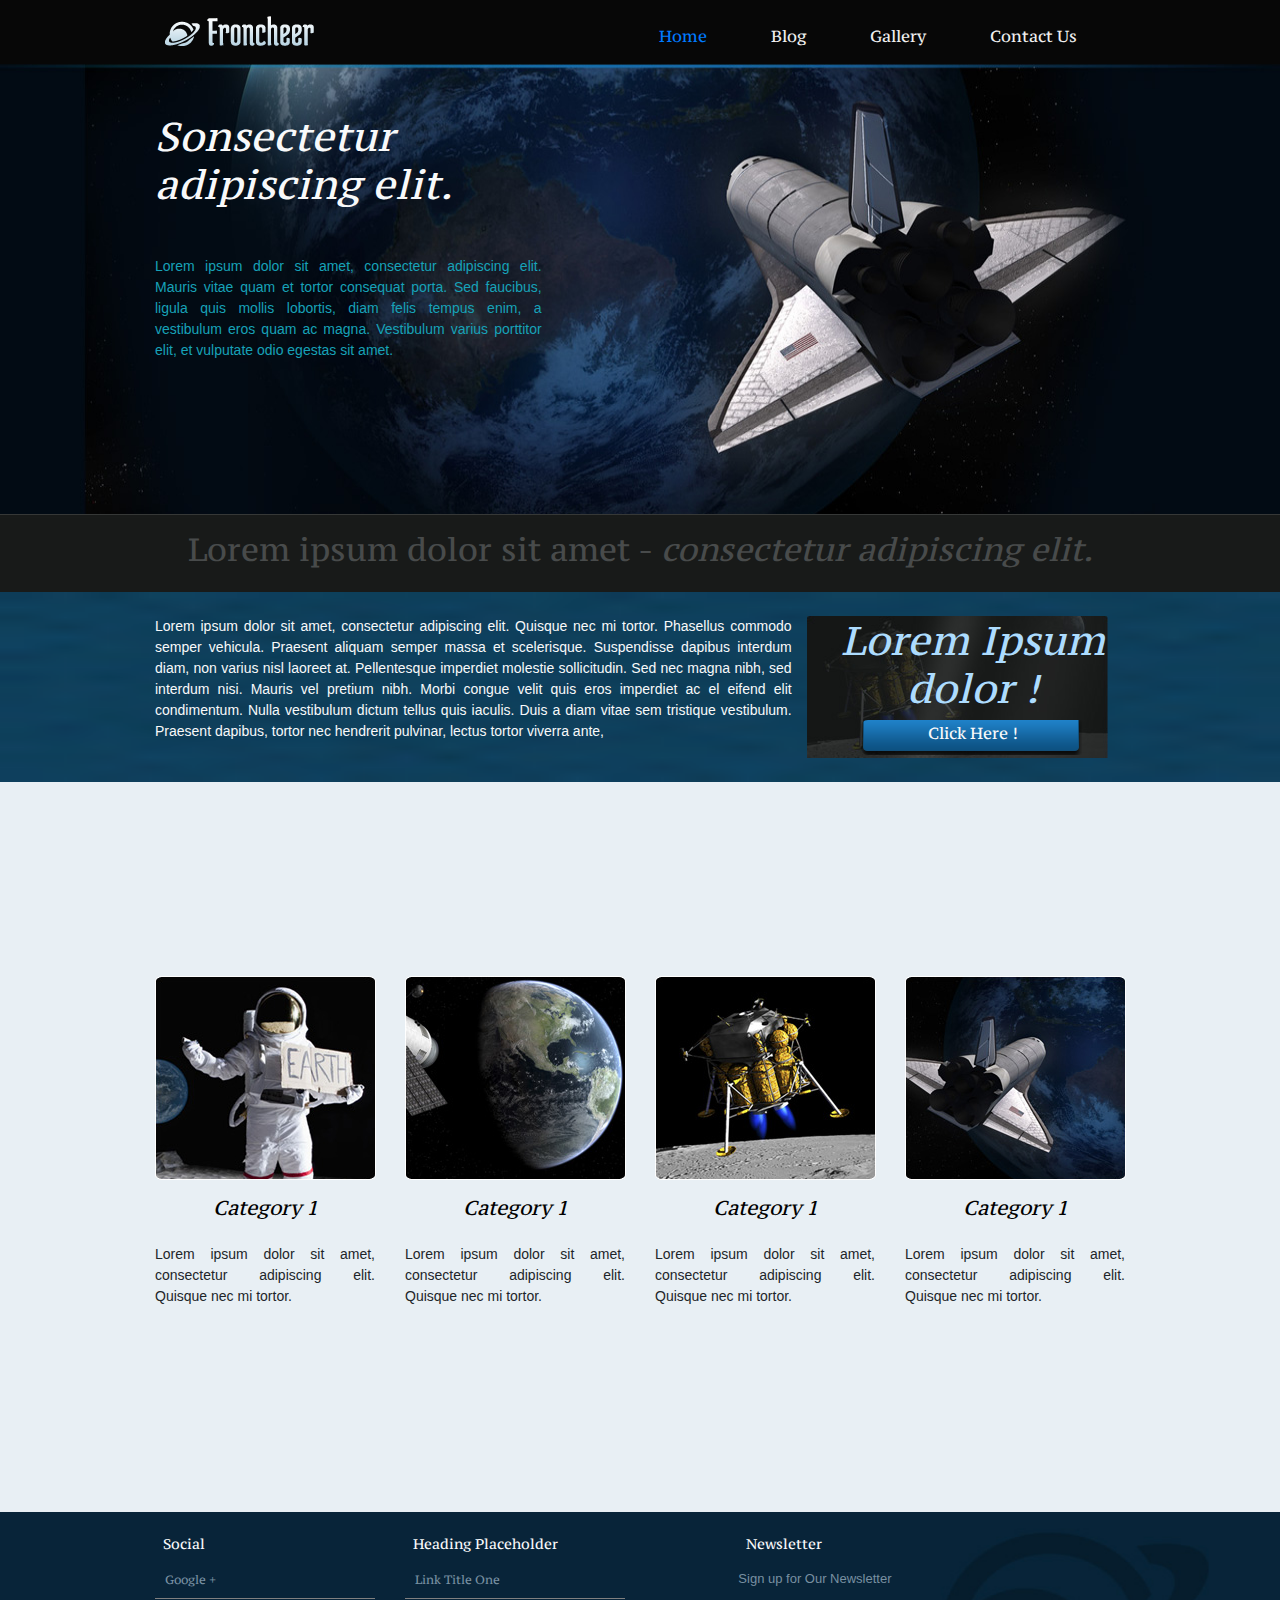
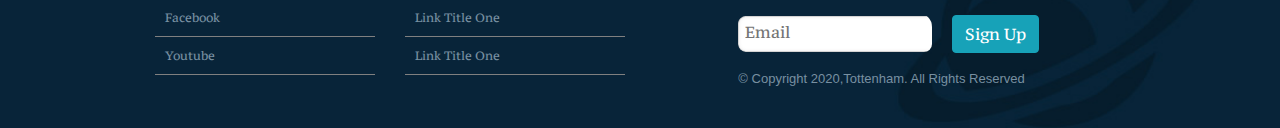
<file: index.html>
<!DOCTYPE HTML>
<html lang="en-US">
<head>
	<meta charset="UTF-8">
	<title></title>
</head>


<link rel="stylesheet" href="https://stackpath.bootstrapcdn.com/bootstrap/4.4.1/css/bootstrap.min.css">
<link rel="stylesheet" href="style.css" />
<link rel="stylesheet" href="css/font-awesome.min.css" />


<body>
	<!-- Header-->
	
	<div class="container-fluid one">
		<div class="container">
			<div class="row  pt-3">
				<div class="col-sm-4"><a href=""><img src="images/logo.png" alt="" /></a></div>
				
				
				<div class="col-sm-8">
					<div class="navbar navbar-expand-sm float-right menu pt-0">
						<ul class="navbar-nav">
							<li class="nav-item px-4"><a href="index.html" class="current nav-link">Home</a></li>
							<li class="nav-item px-4"><a href="blog.html" class="nav-link">Blog</a></li>
							<li class="nav-item px-4"><a href="gallery.html" class="nav-link">Gallery</a></li>
							<li class="nav-item px-4"><a href="Contact.html" class="nav-link">Contact Us</a></li>
						</ul>
					</div>
				</div>
				
				
				
			</div>
				
		</div>
		</div>
		
			<!-- Header-->

		
		<!-- Body-->
		
		<div class="container-fluid">
		
		<div class="row lower_head">
			<div class="container">
				<div class="row">
					<div class="col-sm-5">
						<h1 class="text-left my-5 text-light font-italic">Sonsectetur adipiscing elit.</h1>
						<p class="my-5 text-info">Lorem ipsum dolor sit amet, consectetur adipiscing elit. Mauris vitae quam et tortor consequat porta. Sed faucibus, ligula quis mollis lobortis, diam felis tempus enim, a vestibulum eros quam ac magna. Vestibulum varius porttitor elit, et vulputate odio egestas sit amet.
						</p>
						
					</div>
				</div>
			</div>
		</div>
		
		<div class="row lower_img">
			<h2 class="py-3 text-center w-100 ">Lorem ipsum dolor sit amet - <i>consectetur adipiscing elit.</i></h2>
		</div>
		
		
		
		<div class="row lower_cont">
			<div class="container py-4">
				<div class="row">
					<div class="col-sm-8">
						<p class="text-justify text-light">Lorem ipsum dolor sit amet, consectetur adipiscing elit. Quisque nec mi tortor. Phasellus commodo semper vehicula. Praesent aliquam semper massa et scelerisque. Suspendisse dapibus interdum diam, non varius nisl laoreet at. Pellentesque imperdiet molestie sollicitudin. Sed nec magna nibh, sed interdum nisi. Mauris vel pretium nibh. Morbi congue velit quis eros imperdiet ac el eifend elit condimentum. Nulla vestibulum dictum tellus quis iaculis. Duis a diam vitae sem tristique vestibulum. Praesent dapibus, tortor nec hendrerit pulvinar, lectus tortor viverra ante,
						</p>
			
					</div>
					
					<div class="col-sm-4 space">
						<h1 class="text-center font-italic"> Lorem Ipsum dolor !
						</h1>
						<a href="" class="text-center text-light w-75  d-block m-auto">Click Here !</a>
					</div>
					
				</div>
			</div>
		</div>
		
		
		
		
		
		<div class="row section">
			<div class="container">
				<div class="row pt-4">
					<div class="col-sm-3">
					<img src="images/astronaut.jpg" alt="" />
					
					<h5 class="py-3 font-italic text-center"><a href=""  >Category 1</a></h5>
					<p class="pb-4">Lorem ipsum dolor sit amet, consectetur adipiscing elit. Quisque nec mi tortor. </p>
					
					</div>
					
					
					<div class="col-sm-3">
					<img src="images/earth.jpg" alt="" />
					
					<h5 class="py-3 font-italic text-center"><a href=""  >Category 1</a></h5>
					<p class="pb-4">Lorem ipsum dolor sit amet, consectetur adipiscing elit. Quisque nec mi tortor. </p>
					
					</div>
					
					
					<div class="col-sm-3">
					<img src="images/spacecraft-small.jpg" alt="" />
					
					<h5 class="py-3 font-italic text-center"><a href=""  >Category 1</a></h5>
					<p class="pb-4">Lorem ipsum dolor sit amet, consectetur adipiscing elit. Quisque nec mi tortor. </p>
					
					</div>
					
					
					<div class="col-sm-3">
					<img src="images/space-shuttle.jpg" alt="" />
					
					<h5 class="py-3 font-italic text-center"><a href=""  >Category 1</a></h5>
					<p class="pb-4">Lorem ipsum dolor sit amet, consectetur adipiscing elit. Quisque nec mi tortor. </p>
					
					</div>
					
					
				</div>
			</div>
		</div>
		
		
		
		<div class="row foot">
			<div class="container py-4">
				<div class="row">
				
					<div class="col-sm-3">
						<h5 class=" text-light d-block ml-2">Social</h5>
						<a href="" class="">Google +</a>
						<a href="" class="">Facebook</a>
						<a href="" class="">Youtube</a>
					</div>
					
					
					<div class="col-sm-3">
						<h5 class=" text-light d-block ml-2">Heading Placeholder</h5>
						<a href="" class="">Link Title One</a>
						<a href="" class="">Link Title One</a>
						<a href="" class="">Link Title One</a>
					</div>
					
					
					
					<div class="col-sm-5 ml-auto news">
								<h5 class=" text-light d-block ml-2">Newsletter</h5>
			                     <p class=" py-2">Sign up for Our Newsletter</p>
								 
								<form class="">
								<input class="w-50" type="email"placeholder="Email" />

								 <input type="submit"  value="Sign Up" class="ml-3 btn btn-info" />
								 
								 </form>
								  
			                     <p class=" pt-3">&copy; Copyright 2020,Tottenham. All Rights Reserved</p>
						
					</div>
					
					
				</div>
			</div>
		</div>
		
		
	</div>
	
	
	<!-- Body-->
	
	
	
	<script src="https://code.jquery.com/jquery-3.4.1.slim.min.js" integrity="sha384-J6qa4849blE2+poT4WnyKhv5vZF5SrPo0iEjwBvKU7imGFAV0wwj1yYfoRSJoZ+n" crossorigin="anonymous"></script>
<script src="https://cdn.jsdelivr.net/npm/popper.js@1.16.0/dist/umd/popper.min.js" integrity="sha384-Q6E9RHvbIyZFJoft+2mJbHaEWldlvI9IOYy5n3zV9zzTtmI3UksdQRVvoxMfooAo" crossorigin="anonymous"></script>
<script src="https://stackpath.bootstrapcdn.com/bootstrap/4.4.1/js/bootstrap.min.js" integrity="sha384-wfSDF2E50Y2D1uUdj0O3uMBJnjuUD4Ih7YwaYd1iqfktj0Uod8GCExl3Og8ifwB6" crossorigin="anonymous"></script>
	
</body>
</html>
</file>
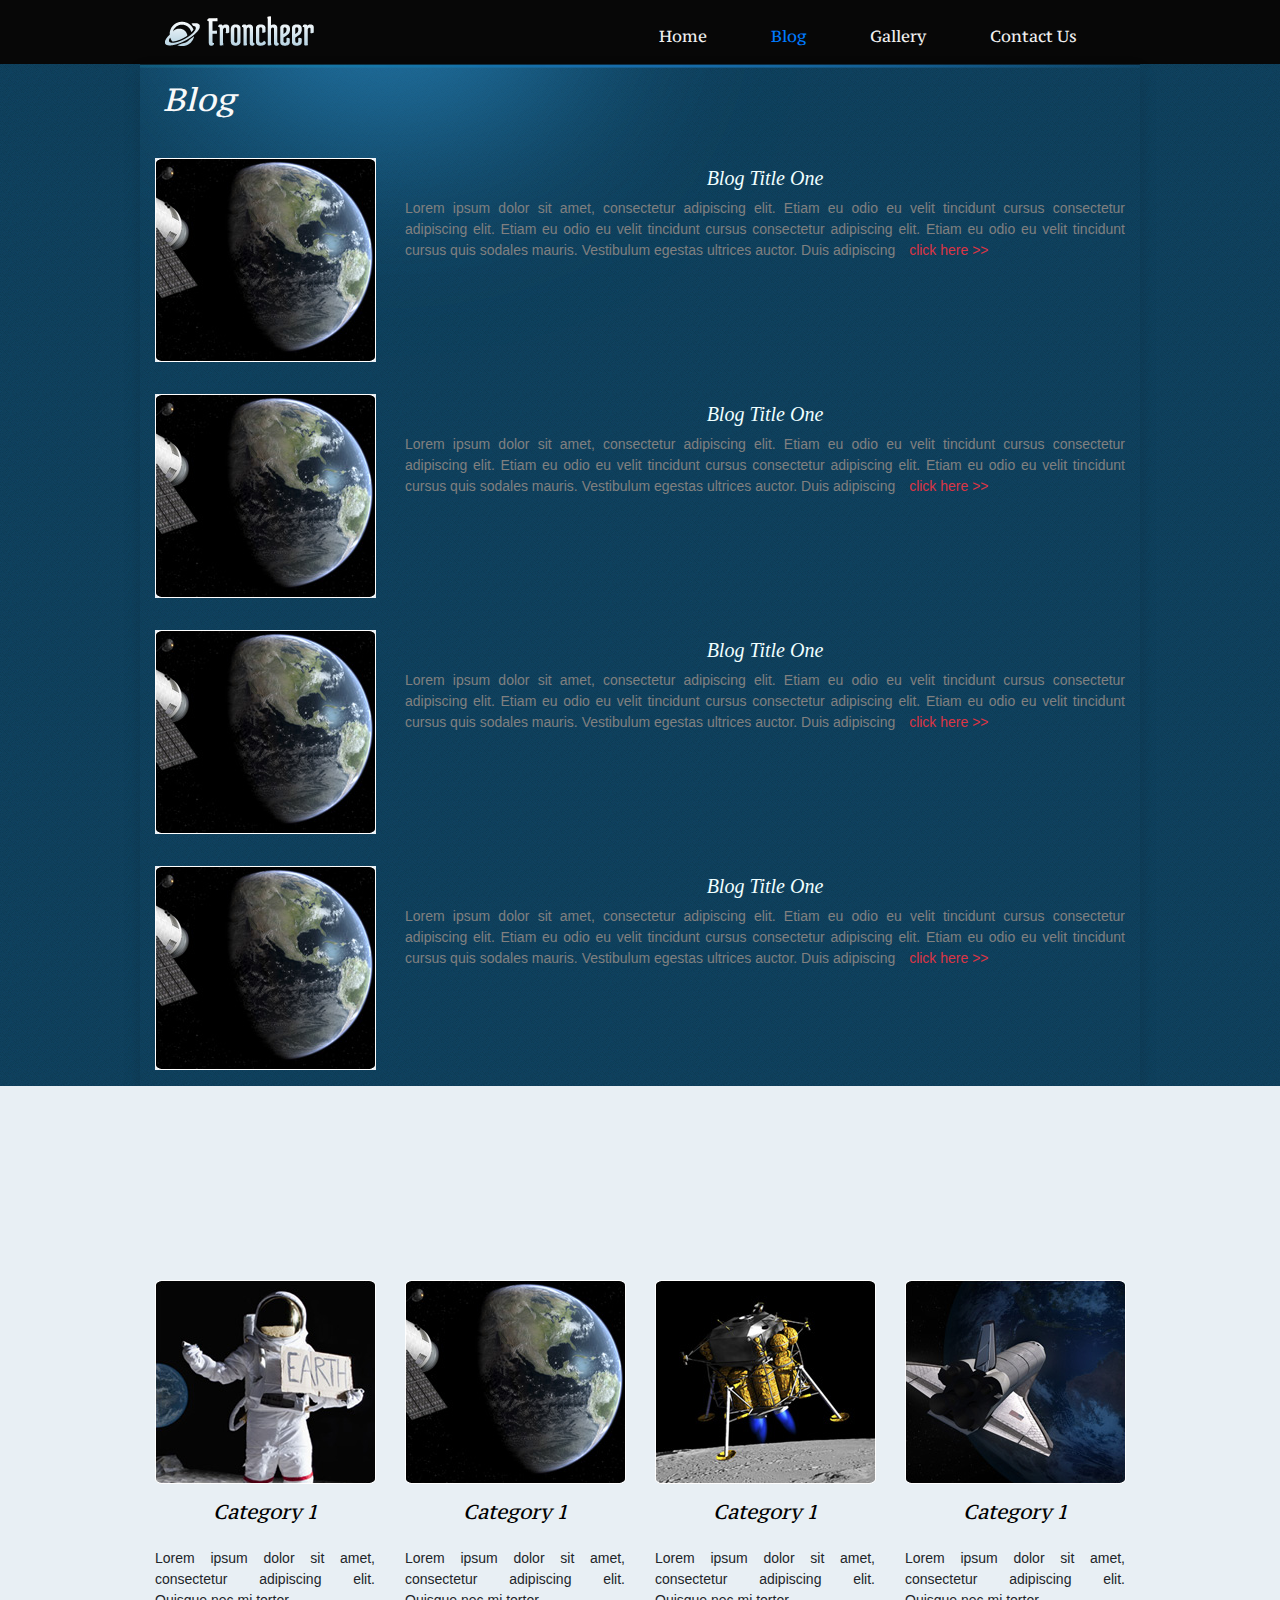
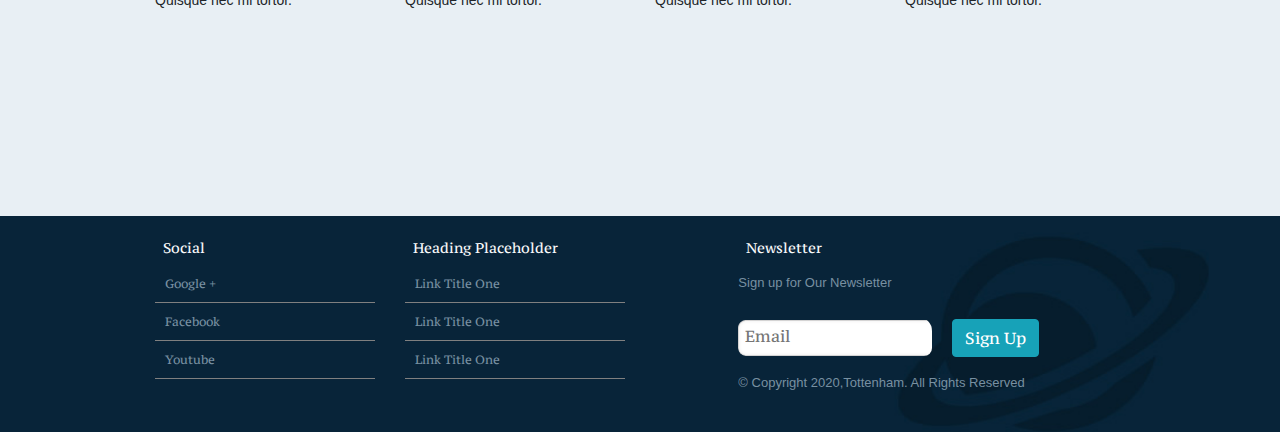
<file: blog.html>
<!DOCTYPE HTML>
<html lang="en-US">
<head>
	<meta charset="UTF-8">
	<title></title>
</head>


<link rel="stylesheet" href="https://stackpath.bootstrapcdn.com/bootstrap/4.4.1/css/bootstrap.min.css">
<link rel="stylesheet" href="style.css" />
<link rel="stylesheet" href="css/font-awesome.min.css" />


<body>
	<!-- Header-->
	
	<div class="container-fluid one">
		<div class="container">
			<div class="row  pt-3">
				<div class="col-sm-4"><a href=""><img src="images/logo.png" alt="" /></a></div>
				
				
				<div class="col-sm-8">
					<div class="navbar navbar-expand-sm float-right menu pt-0">
						<ul class="navbar-nav">
							<li class="nav-item px-4"><a href="index.html" class=" nav-link">Home</a></li>
							<li class="nav-item px-4"><a href="blog.html" class="current nav-link">Blog</a></li>
							<li class="nav-item px-4"><a href="gallery.html" class="nav-link">Gallery</a></li>
							<li class="nav-item px-4"><a href="Contact.html" class="nav-link">Contact Us</a></li>
						</ul>
					</div>
				</div>
				
				
				
			</div>
				
		</div>
		</div>
		
			<!-- Header-->

		
		<!-- Body-->
		
		<div class="container-fluid contact">
		
		<div class="container shadow">
		
		<h2 class="font-italic py-3 ml-2 text-light">Blog</h2>
		
		<div class="row py-3">
				<div class="col-sm-3"><img src="images/earth.jpg" alt="" /></div>
				
				
				<div class="col-sm-9">
				<div class="">
				<h4 class="my-2 d-block" style="color:azure; font: italic 20px/24px 'OpenSans';text-align:center">Blog Title One </h4>
				<p style="color:grey">Lorem ipsum dolor sit amet, consectetur adipiscing elit. Etiam eu odio eu velit tincidunt cursus consectetur adipiscing elit. Etiam eu odio eu velit tincidunt cursus consectetur adipiscing elit. Etiam eu odio eu velit tincidunt cursus quis sodales mauris. Vestibulum egestas ultrices auctor. Duis adipiscing
				<a href=""class="d-inline text-danger"> click here >></a></p>
				
				</div>
				
				
				
				</div>
			</div>
			
			<div class="row py-3">
				<div class="col-sm-3"><img src="images/earth.jpg" alt="" /></div>
				
				
				<div class="col-sm-9">
				<div class="">
				<h4 class="my-2 d-block" style="color:azure; font: italic 20px/24px 'OpenSans';text-align:center">Blog Title One </h4>
				<p style="color:grey">Lorem ipsum dolor sit amet, consectetur adipiscing elit. Etiam eu odio eu velit tincidunt cursus consectetur adipiscing elit. Etiam eu odio eu velit tincidunt cursus consectetur adipiscing elit. Etiam eu odio eu velit tincidunt cursus quis sodales mauris. Vestibulum egestas ultrices auctor. Duis adipiscing
				<a href=""class="d-inline text-danger"> click here >></a></p>
				
				</div>
				
				
				
				</div>
			</div>
			
			<div class="row py-3">
				<div class="col-sm-3"><img src="images/earth.jpg" alt="" /></div>
				
				
				<div class="col-sm-9">
				<div class="">
				<h4 class="my-2 d-block" style="color:azure; font: italic 20px/24px 'OpenSans';text-align:center">Blog Title One </h4>
				<p style="color:grey">Lorem ipsum dolor sit amet, consectetur adipiscing elit. Etiam eu odio eu velit tincidunt cursus consectetur adipiscing elit. Etiam eu odio eu velit tincidunt cursus consectetur adipiscing elit. Etiam eu odio eu velit tincidunt cursus quis sodales mauris. Vestibulum egestas ultrices auctor. Duis adipiscing
				<a href=""class="d-inline text-danger"> click here >></a></p>
				
				</div>
				
				
				
				</div>
			</div>
			
			<div class="row py-3">
				<div class="col-sm-3"><img src="images/earth.jpg" alt="" /></div>
				
				
				<div class="col-sm-9">
				<div class="">
				<h4 class="my-2 d-block" style="color:azure; font: italic 20px/24px 'OpenSans';text-align:center">Blog Title One </h4>
				<p style="color:grey">Lorem ipsum dolor sit amet, consectetur adipiscing elit. Etiam eu odio eu velit tincidunt cursus consectetur adipiscing elit. Etiam eu odio eu velit tincidunt cursus consectetur adipiscing elit. Etiam eu odio eu velit tincidunt cursus quis sodales mauris. Vestibulum egestas ultrices auctor. Duis adipiscing
				<a href=""class="d-inline text-danger"> click here >></a></p>
				
				</div>
				
				
				
				</div>
			</div>
			
			
			</div>
		
		
		
		
		
		
		
		
		<div class="row section">
			<div class="container">
				<div class="row pt-4">
					<div class="col-sm-3">
					<img src="images/astronaut.jpg" alt="" />
					
					<h5 class="py-3 font-italic text-center"><a href=""  >Category 1</a></h5>
					<p class="pb-4">Lorem ipsum dolor sit amet, consectetur adipiscing elit. Quisque nec mi tortor. </p>
					
					</div>
					
					
					<div class="col-sm-3">
					<img src="images/earth.jpg" alt="" />
					
					<h5 class="py-3 font-italic text-center"><a href=""  >Category 1</a></h5>
					<p class="pb-4">Lorem ipsum dolor sit amet, consectetur adipiscing elit. Quisque nec mi tortor. </p>
					
					</div>
					
					
					<div class="col-sm-3">
					<img src="images/spacecraft-small.jpg" alt="" />
					
					<h5 class="py-3 font-italic text-center"><a href=""  >Category 1</a></h5>
					<p class="pb-4">Lorem ipsum dolor sit amet, consectetur adipiscing elit. Quisque nec mi tortor. </p>
					
					</div>
					
					
					<div class="col-sm-3">
					<img src="images/space-shuttle.jpg" alt="" />
					
					<h5 class="py-3 font-italic text-center"><a href=""  >Category 1</a></h5>
					<p class="pb-4">Lorem ipsum dolor sit amet, consectetur adipiscing elit. Quisque nec mi tortor. </p>
					
					</div>
					
					
				</div>
			</div>
		</div>
		
		
		
		<div class="row foot">
			<div class="container py-4">
				<div class="row">
				
					<div class="col-sm-3">
						<h5 class=" text-light d-block ml-2">Social</h5>
						<a href="" class="">Google +</a>
						<a href="" class="">Facebook</a>
						<a href="" class="">Youtube</a>
					</div>
					
					
					<div class="col-sm-3">
						<h5 class=" text-light d-block ml-2">Heading Placeholder</h5>
						<a href="" class="">Link Title One</a>
						<a href="" class="">Link Title One</a>
						<a href="" class="">Link Title One</a>
					</div>
					
					
					
					<div class="col-sm-5 ml-auto news">
								<h5 class=" text-light d-block ml-2">Newsletter</h5>
			                     <p class=" py-2">Sign up for Our Newsletter</p>
								 
								<form class="">
								<input class="w-50" type="email"placeholder="Email" />

								 <input type="submit"  value="Sign Up" class="ml-3 btn btn-info" />
								 
								 </form>
								  
			                     <p class=" pt-3">&copy; Copyright 2020,Tottenham. All Rights Reserved</p>
						
					</div>
					
					
				</div>
			</div>
		</div>
		
		
	</div>
	
	
	<!-- Body-->
	
	
	
	<script src="https://code.jquery.com/jquery-3.4.1.slim.min.js" integrity="sha384-J6qa4849blE2+poT4WnyKhv5vZF5SrPo0iEjwBvKU7imGFAV0wwj1yYfoRSJoZ+n" crossorigin="anonymous"></script>
<script src="https://cdn.jsdelivr.net/npm/popper.js@1.16.0/dist/umd/popper.min.js" integrity="sha384-Q6E9RHvbIyZFJoft+2mJbHaEWldlvI9IOYy5n3zV9zzTtmI3UksdQRVvoxMfooAo" crossorigin="anonymous"></script>
<script src="https://stackpath.bootstrapcdn.com/bootstrap/4.4.1/js/bootstrap.min.js" integrity="sha384-wfSDF2E50Y2D1uUdj0O3uMBJnjuUD4Ih7YwaYd1iqfktj0Uod8GCExl3Og8ifwB6" crossorigin="anonymous"></script>
	
</body>
</html>
</file>
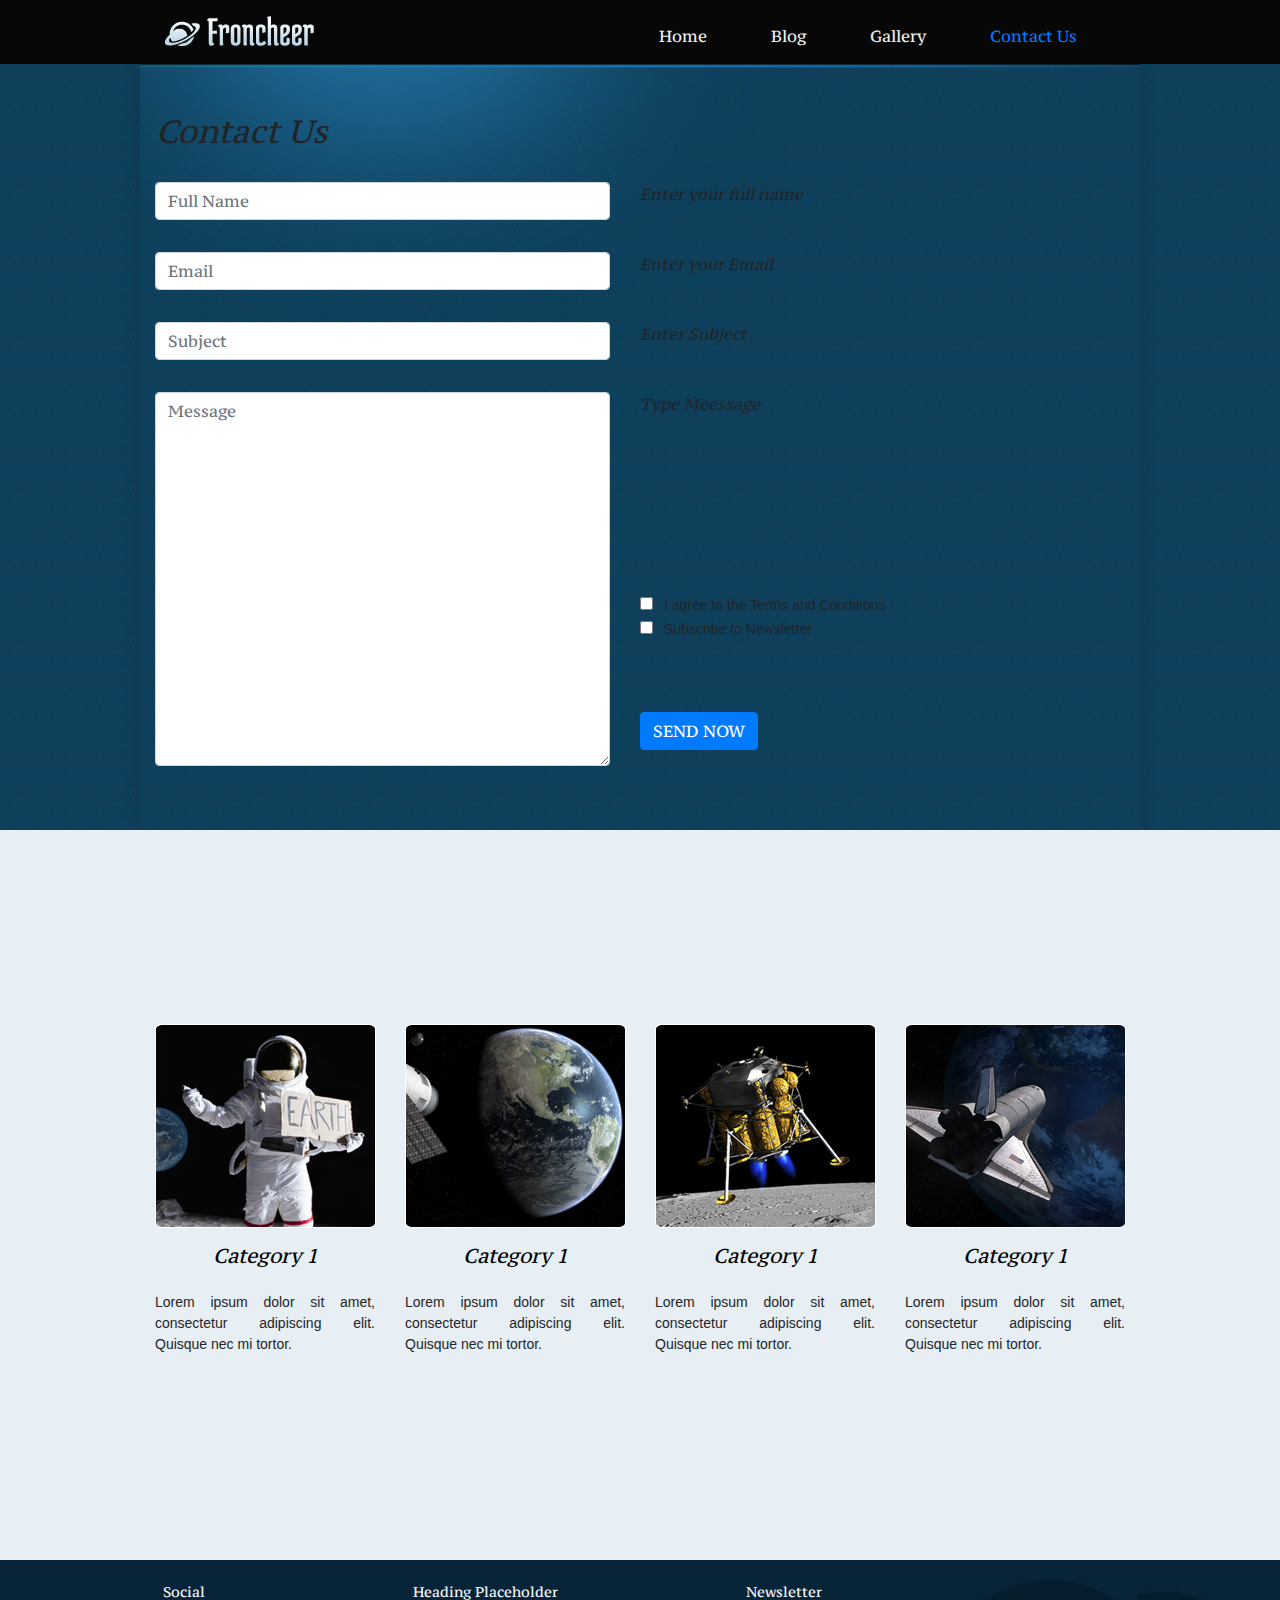
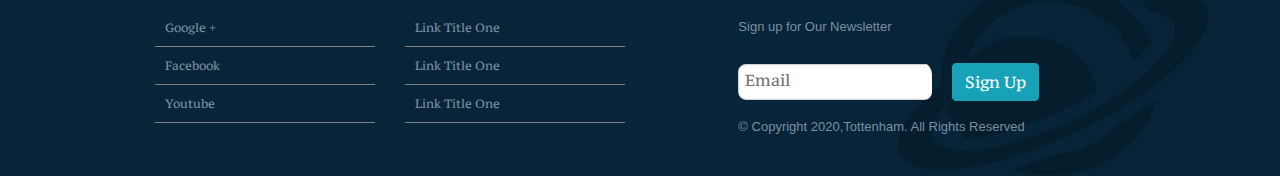
<file: Contact.html>
<!DOCTYPE HTML>
<html lang="en-US">
<head>
	<meta charset="UTF-8">
	<title></title>
</head>


<link rel="stylesheet" href="https://stackpath.bootstrapcdn.com/bootstrap/4.4.1/css/bootstrap.min.css">
<link rel="stylesheet" href="style.css" />
<link rel="stylesheet" href="css/font-awesome.min.css" />


<body>
	<!-- Header-->
	
	<div class="container-fluid one">
		<div class="container">
			<div class="row  pt-3">
				<div class="col-sm-4"><a href=""><img src="images/logo.png" alt="" /></a></div>
				
				
				<div class="col-sm-8">
					<div class="navbar navbar-expand-sm float-right menu pt-0">
						<ul class="navbar-nav">
							<li class="nav-item px-4"><a href="index.html" class=" nav-link">Home</a></li>
							<li class="nav-item px-4"><a href="blog.html" class="nav-link">Blog</a></li>
							<li class="nav-item px-4"><a href="gallery.html" class="nav-link">Gallery</a></li>
							<li class="nav-item px-4"><a href="Contact.html" class="current nav-link">Contact Us</a></li>
						</ul>
					</div>
				</div>
				
				
				
			</div>
				
		</div>
		</div>
		
			<!-- Header-->

		
		<!-- Body-->
		
		<div class="container-fluid contact">
		
		<div class="container shadow py-5">
		                <div class="row">
		
						<h2 class="font-italic d-block ml-3 pb-4">Contact Us</h2>
						</div>
						
						
             <form action="" class="">
			 
			 <div class="row w-100 form-group">
			 	<div class="col-sm-6"><input type="" placeholder="Full Name" class=" w-100 form-control form-group" /></div>
			 	<div class="col-sm-4"><label for="" class="font-italic  ">Enter your full name</label></div>
			 </div>
			 
			  <div class="row w-100 form-group">
			 	<div class="col-sm-6"><input type="" placeholder="Email" class=" w-100 form-control form-group" /></div>
			 	<div class="col-sm-3"><label for="" class="font-italic  ">Enter your Email</label></div>
			 </div>
			 
			 
			  <div class="row w-100 form-group">
			 	<div class="col-sm-6"><input type="" placeholder="Subject" class=" w-100 form-control form-group" /></div>
			 	<div class="col-sm-3"><label for="" class="font-italic  ">Enter Subject</label></div>
			 </div>
			 
			  <div class="row w-100 form-group">
			 	<div class="col-sm-6"><textarea name="Comment" id="" cols="10" rows="15" class="w-100  form-control" placeholder="Message"></textarea></div>
			 	<div class="col-sm-6">
				
				<label for="" class="font-italic  ">Type Meessage</label>
				
				<br /><br /><br /><br /><br /><br /><br /><br />
				
				<div class="checkbox"><input type="checkbox"  /> <p style="font-size:14px;display:inline;margin: 0 7px;" >I agree to the Terms and Conditions</p></div>
				<div class="checkbox"><input type="checkbox" /> <p style="font-size:14px;display:inline;margin: 0 7px;" >Subscribe to Newsletter</p></div>
				
				<br />
				
				<input type="submit" value="SEND NOW" class="mt-5 btn btn-primary" />
				
				</div>
			 </div>
			 
			 
			 
			 </form>
			
		
		</div>
		
		
		
		
		
		
		
				<!-- Section-->

		<div class="row section">
			<div class="container">
				<div class="row pt-4">
					<div class="col-sm-3">
					<img src="images/astronaut.jpg" alt="" />
					
					<h5 class="py-3 font-italic text-center"><a href=""  >Category 1</a></h5>
					<p class="pb-4">Lorem ipsum dolor sit amet, consectetur adipiscing elit. Quisque nec mi tortor. </p>
					
					</div>
					
					
					<div class="col-sm-3">
					<img src="images/earth.jpg" alt="" />
					
					<h5 class="py-3 font-italic text-center"><a href=""  >Category 1</a></h5>
					<p class="pb-4">Lorem ipsum dolor sit amet, consectetur adipiscing elit. Quisque nec mi tortor. </p>
					
					</div>
					
					
					<div class="col-sm-3">
					<img src="images/spacecraft-small.jpg" alt="" />
					
					<h5 class="py-3 font-italic text-center"><a href=""  >Category 1</a></h5>
					<p class="pb-4">Lorem ipsum dolor sit amet, consectetur adipiscing elit. Quisque nec mi tortor. </p>
					
					</div>
					
					
					<div class="col-sm-3">
					<img src="images/space-shuttle.jpg" alt="" />
					
					<h5 class="py-3 font-italic text-center"><a href=""  >Category 1</a></h5>
					<p class="pb-4">Lorem ipsum dolor sit amet, consectetur adipiscing elit. Quisque nec mi tortor. </p>
					
					</div>
					
					
				</div>
			</div>
		</div>
		
						<!-- Section-->

		
		<div class="row foot">
			<div class="container py-4">
				<div class="row">
				
					<div class="col-sm-3">
						<h5 class=" text-light d-block ml-2">Social</h5>
						<a href="" class="">Google +</a>
						<a href="" class="">Facebook</a>
						<a href="" class="">Youtube</a>
					</div>
					
					
					<div class="col-sm-3">
						<h5 class=" text-light d-block ml-2">Heading Placeholder</h5>
						<a href="" class="">Link Title One</a>
						<a href="" class="">Link Title One</a>
						<a href="" class="">Link Title One</a>
					</div>
					
					
					
					<div class="col-sm-5 ml-auto news">
								<h5 class=" text-light d-block ml-2">Newsletter</h5>
			                     <p class=" py-2">Sign up for Our Newsletter</p>
								 
								<form class="">
								<input class="w-50" type="email"placeholder="Email" />

								 <input type="submit"  value="Sign Up" class="ml-3 btn btn-info" />
								 
								 </form>
								  
			                     <p class=" pt-3">&copy; Copyright 2020,Tottenham. All Rights Reserved</p>
						
					</div>
					
					
				</div>
			</div>
		</div>
		
		
	</div>
	
	
	<!-- Body-->
	
	
	
	<script src="https://code.jquery.com/jquery-3.4.1.slim.min.js" integrity="sha384-J6qa4849blE2+poT4WnyKhv5vZF5SrPo0iEjwBvKU7imGFAV0wwj1yYfoRSJoZ+n" crossorigin="anonymous"></script>
<script src="https://cdn.jsdelivr.net/npm/popper.js@1.16.0/dist/umd/popper.min.js" integrity="sha384-Q6E9RHvbIyZFJoft+2mJbHaEWldlvI9IOYy5n3zV9zzTtmI3UksdQRVvoxMfooAo" crossorigin="anonymous"></script>
<script src="https://stackpath.bootstrapcdn.com/bootstrap/4.4.1/js/bootstrap.min.js" integrity="sha384-wfSDF2E50Y2D1uUdj0O3uMBJnjuUD4Ih7YwaYd1iqfktj0Uod8GCExl3Og8ifwB6" crossorigin="anonymous"></script>
	
</body>
</html>
</file>
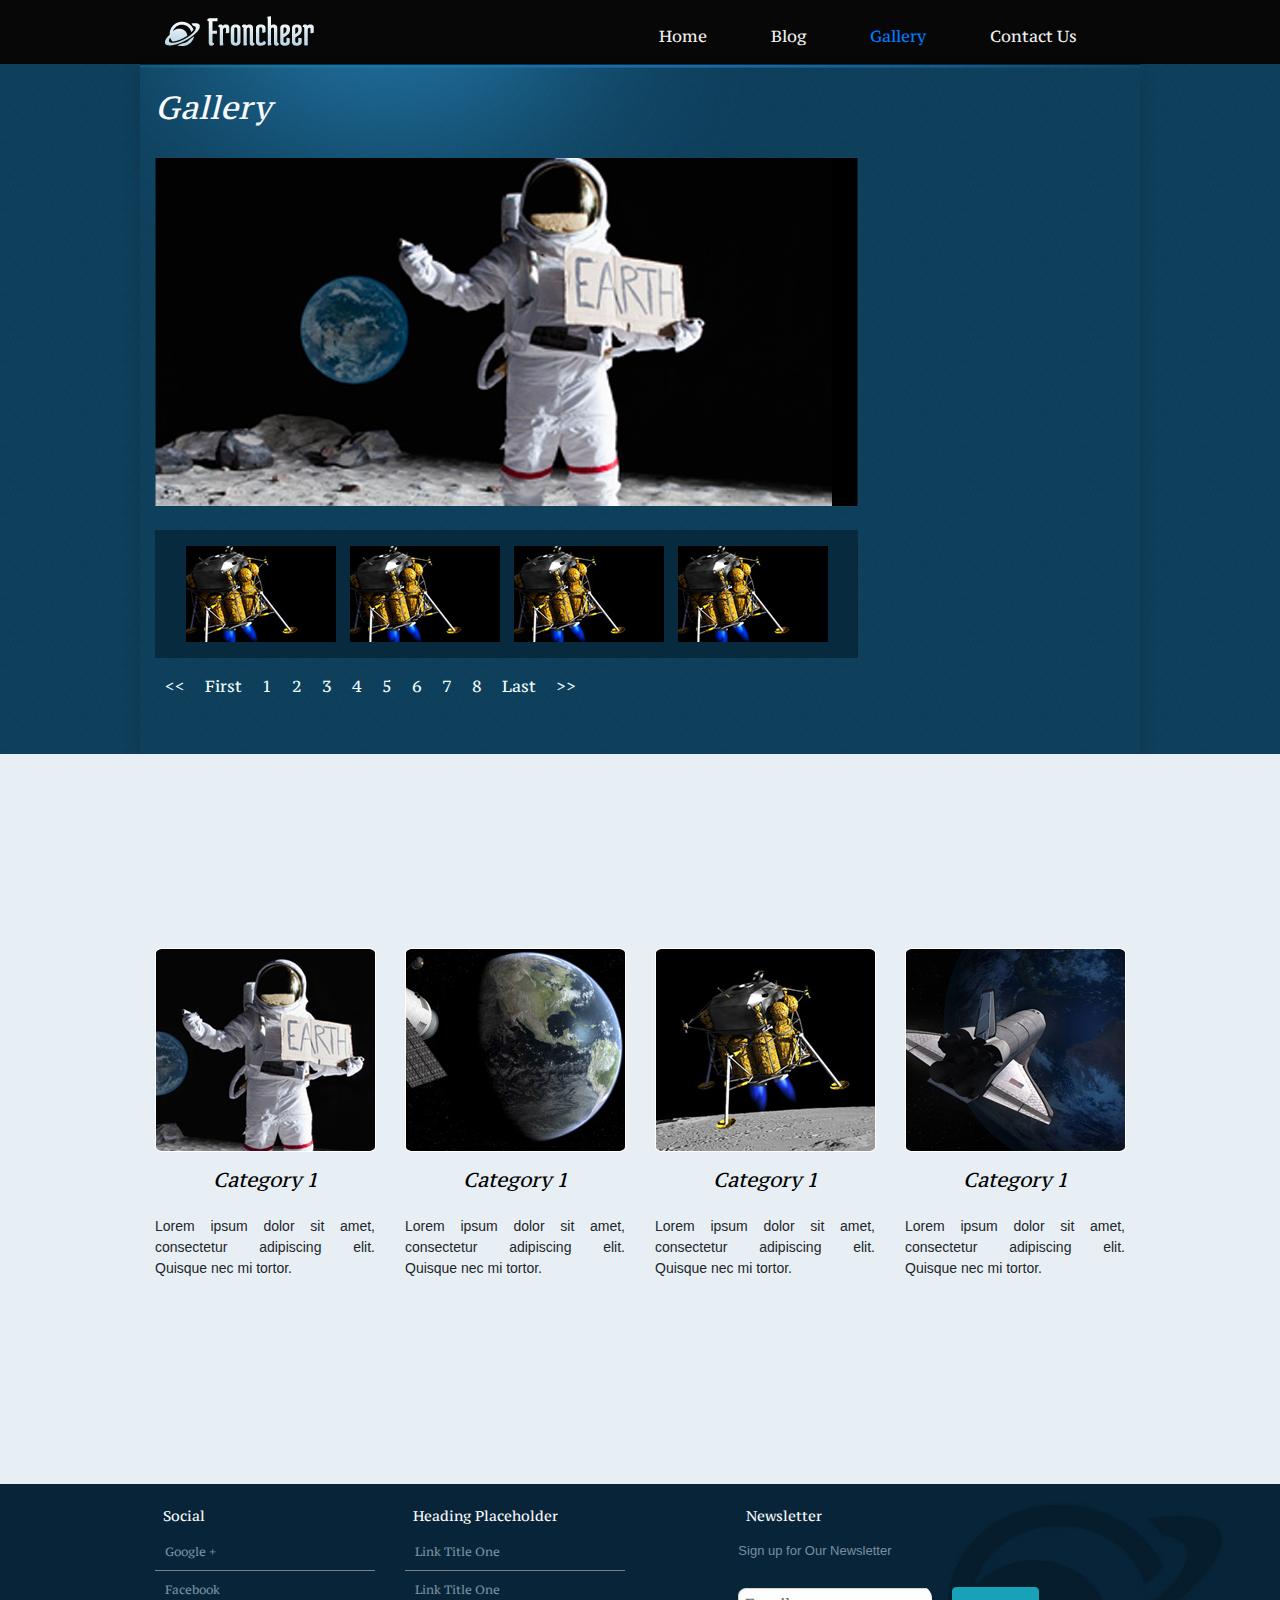
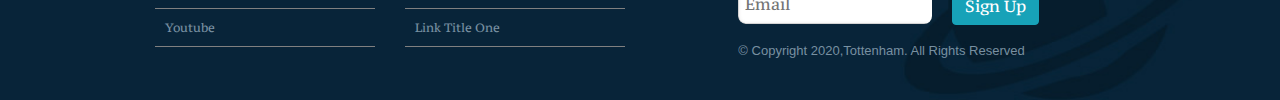
<file: gallery.html>
<!DOCTYPE HTML>
<html lang="en-US">
<head>
	<meta charset="UTF-8">
	<title></title>
</head>


<link rel="stylesheet" href="https://stackpath.bootstrapcdn.com/bootstrap/4.4.1/css/bootstrap.min.css">
<link rel="stylesheet" href="style.css" />
<link rel="stylesheet" href="css/font-awesome.min.css" />


<body>
	<!-- Header-->
	
	<div class="container-fluid one">
		<div class="container">
			<div class="row  pt-3">
				<div class="col-sm-4"><a href=""><img src="images/logo.png" alt="" /></a></div>
				
				
				<div class="col-sm-8">
					<div class="navbar navbar-expand-sm float-right menu pt-0">
						<ul class="navbar-nav">
							<li class="nav-item px-4"><a href="index.html" class=" nav-link">Home</a></li>
							<li class="nav-item px-4"><a href="blog.html" class="nav-link">Blog</a></li>
							<li class="nav-item px-4"><a href="gallery.html" class="current nav-link">Gallery</a></li>
							<li class="nav-item px-4"><a href="Contact.html" class="nav-link">Contact Us</a></li>
						</ul>
					</div>
				</div>
				
				
				
			</div>
				
		</div>
		</div>
		
			<!-- Header-->

		
		<!-- Body-->
		
		<div class="container-fluid contact">
		
		
			<div class="container shadow">
				<div class="row">
					<div class="col-sm-9">
					
					<h2 class="font-italic py-4 text-light">Gallery</h2>
						<img src="images/astronaut-large.jpg" alt="" class="img-fluid" />
						
					</div>
				</div>
				
				<div class="row py-4">
					<div class="col-sm-9 py-3 thumbnails text-center">
						<img src="images/thumbnail-spacecraft.jpg" alt="" class="img-fluid" />
						<img src="images/thumbnail-spacecraft.jpg" alt="" class="img-fluid" />
						<img src="images/thumbnail-spacecraft.jpg" alt="" class="img-fluid" />
						<img src="images/thumbnail-spacecraft.jpg" alt="" class="img-fluid" />
						
					</div>
					
					<div class="col-sm-9 py-3 text-center">
						<ul class="pagination">
							<li><a href=""><<</a></li>
							<li><a href="">First</a></li>
							<li><a href="">1</a></li>
							<li><a href="">2</a></li>
							<li><a href="">3</a></li>
							<li><a href="">4</a></li>
							<li><a href="">5</a></li>
							<li><a href="">6</a></li>
							<li><a href="">7</a></li>
							<li><a href="">8</a></li>
							<li><a href="">Last</a></li>
							<li><a href="">>></a></li>
						</ul>
					</div>
				</div>
				
				
			</div>
		</div>
		
		
		
		
		
		
		
		<div class="row section">
			<div class="container">
				<div class="row pt-4">
					<div class="col-sm-3">
					<img src="images/astronaut.jpg" alt="" />
					
					<h5 class="py-3 font-italic text-center"><a href=""  >Category 1</a></h5>
					<p class="pb-4">Lorem ipsum dolor sit amet, consectetur adipiscing elit. Quisque nec mi tortor. </p>
					
					</div>
					
					
					<div class="col-sm-3">
					<img src="images/earth.jpg" alt="" />
					
					<h5 class="py-3 font-italic text-center"><a href=""  >Category 1</a></h5>
					<p class="pb-4">Lorem ipsum dolor sit amet, consectetur adipiscing elit. Quisque nec mi tortor. </p>
					
					</div>
					
					
					<div class="col-sm-3">
					<img src="images/spacecraft-small.jpg" alt="" />
					
					<h5 class="py-3 font-italic text-center"><a href=""  >Category 1</a></h5>
					<p class="pb-4">Lorem ipsum dolor sit amet, consectetur adipiscing elit. Quisque nec mi tortor. </p>
					
					</div>
					
					
					<div class="col-sm-3">
					<img src="images/space-shuttle.jpg" alt="" />
					
					<h5 class="py-3 font-italic text-center"><a href=""  >Category 1</a></h5>
					<p class="pb-4">Lorem ipsum dolor sit amet, consectetur adipiscing elit. Quisque nec mi tortor. </p>
					
					</div>
					
					
				</div>
			</div>
		</div>
		
		
		
		<div class="row foot">
			<div class="container py-4">
				<div class="row">
				
					<div class="col-sm-3">
						<h5 class=" text-light d-block ml-2">Social</h5>
						<a href="" class="">Google +</a>
						<a href="" class="">Facebook</a>
						<a href="" class="">Youtube</a>
					</div>
					
					
					<div class="col-sm-3">
						<h5 class=" text-light d-block ml-2">Heading Placeholder</h5>
						<a href="" class="">Link Title One</a>
						<a href="" class="">Link Title One</a>
						<a href="" class="">Link Title One</a>
					</div>
					
					
					
					<div class="col-sm-5 ml-auto news">
								<h5 class=" text-light d-block ml-2">Newsletter</h5>
			                     <p class=" py-2">Sign up for Our Newsletter</p>
								 
								<form class="">
								<input class="w-50" type="email"placeholder="Email" />

								 <input type="submit"  value="Sign Up" class="ml-3 btn btn-info" />
								 
								 </form>
								  
			                     <p class=" pt-3">&copy; Copyright 2020,Tottenham. All Rights Reserved</p>
						
					</div>
					
					
				</div>
			</div>
		</div>
		
		
	</div>
	
	
	<!-- Body-->
	
	
	
	<script src="https://code.jquery.com/jquery-3.4.1.slim.min.js" integrity="sha384-J6qa4849blE2+poT4WnyKhv5vZF5SrPo0iEjwBvKU7imGFAV0wwj1yYfoRSJoZ+n" crossorigin="anonymous"></script>
<script src="https://cdn.jsdelivr.net/npm/popper.js@1.16.0/dist/umd/popper.min.js" integrity="sha384-Q6E9RHvbIyZFJoft+2mJbHaEWldlvI9IOYy5n3zV9zzTtmI3UksdQRVvoxMfooAo" crossorigin="anonymous"></script>
<script src="https://stackpath.bootstrapcdn.com/bootstrap/4.4.1/js/bootstrap.min.js" integrity="sha384-wfSDF2E50Y2D1uUdj0O3uMBJnjuUD4Ih7YwaYd1iqfktj0Uod8GCExl3Og8ifwB6" crossorigin="anonymous"></script>
	
</body>
</html>
</file>
<file: style.css>
{margin:0;padding:0}


/* Calling Fonts */

@font-face{
	
	font-family:'PT_Serif-Caption-Web-Regular';
	
	src: url('font/PT_Serif-Caption-Web-Regular.eot') format('eot'),
	url('font/PT_Serif-Caption-Web-Regular.woff') format('woff'),
	url('font/PT_Serif-Caption-Web-Regular.ttf') format('truetype'),
	url('font/PT_Serif-Caption-Web-Regular.svg') format('svg'); 
	}

/* Calling Fonts */



	
	a{
		
		text-decoration:none;
		padding:1px 10px;
		
	}
	body{
		font-family:PT_Serif-Caption-Web-Regular;
	}
	
	
		p{
		
		font-family:arial;
		font-size:14px;
		text-align:justify;
	}
	
	
	.menu ul li a{ color:#efefef;}
	
	.menu ul li a:hover{ color:#007bff;}
	
	.menu ul li .current{color:#007bff;}
	
	
	
	.fix{ overflow:hidden;}
	
	
	.container{ max-width:1000px;}
	
	.one{ 
	background:url(images/bg-header.png);
	
	}
	
	.lower_head{ 
	min-height:450px;
	
	background:url(images/bg-adbox.jpg) no-repeat;
	background-size:100% 100%;
	}
	
	.lower_img{
		background:url(images/adbox-bg-heading.jpg) repeat-x;
		color:#484b4b;
	}
	.lower_img h2{
		color:#484b4b;
	}
	
	.space h1{ color:#addcfe;}
	
	.space{
		background:url(images/spacecraft.jpg) no-repeat;
	}
	
	.space a{ background:url(images/interface.png) no-repeat;
	height:35px;border-radius:8px;
	background-position: 0 -58px;}
	
	
	.lower_cont{
		
		background:url(images/bg-body.jpg) no-repeat;
		background-size:100% 100%;
	}
	
	
	.section {
    padding-top: 170px;
    background: #e8eff4;
    min-height: 730px;
}
	.section h5 a{ color:black; text-decoration:none;}
	.section h5 a:hover { color:teal; text-decoration:none;}
	
	
	.foot{ background:url(images/bg-footer.jpg) no-repeat;background-size:100% 100%;}
	
	.foot a{display:block;font-size:12px; border-bottom:1px solid grey; line-height:35px; color: #7890a1}
	
	.foot h5{font-size:14px;}
	
	.foot p{font-size:13px; color:#7890a1;}
	
	.news input[type='email']{
		
		background:url(images/interface.png) no-repeat;
		background-position:0 bottom;
		border:0; margin:0; padding-left:7px;height: 39px;
		border-radius:8px 14px 8px 8px;
		
	}
	
	
	
	
	/* Contact page */
	
	.contact{
		background:url(images/bg-body.jpg) repeat;
	}
	.shadow{ background:url(images/bg-content.png) no-repeat; background-position:center top;}
	
		/* Gallery page */
	
	.thumbnails{ background:#072a3e; max-width:703px; margin-left: 15px;}
	.thumbnails img{ padding-left:5px;padding-right:5px;}
	
	.pagination li a{ color:azure;}
</file>
